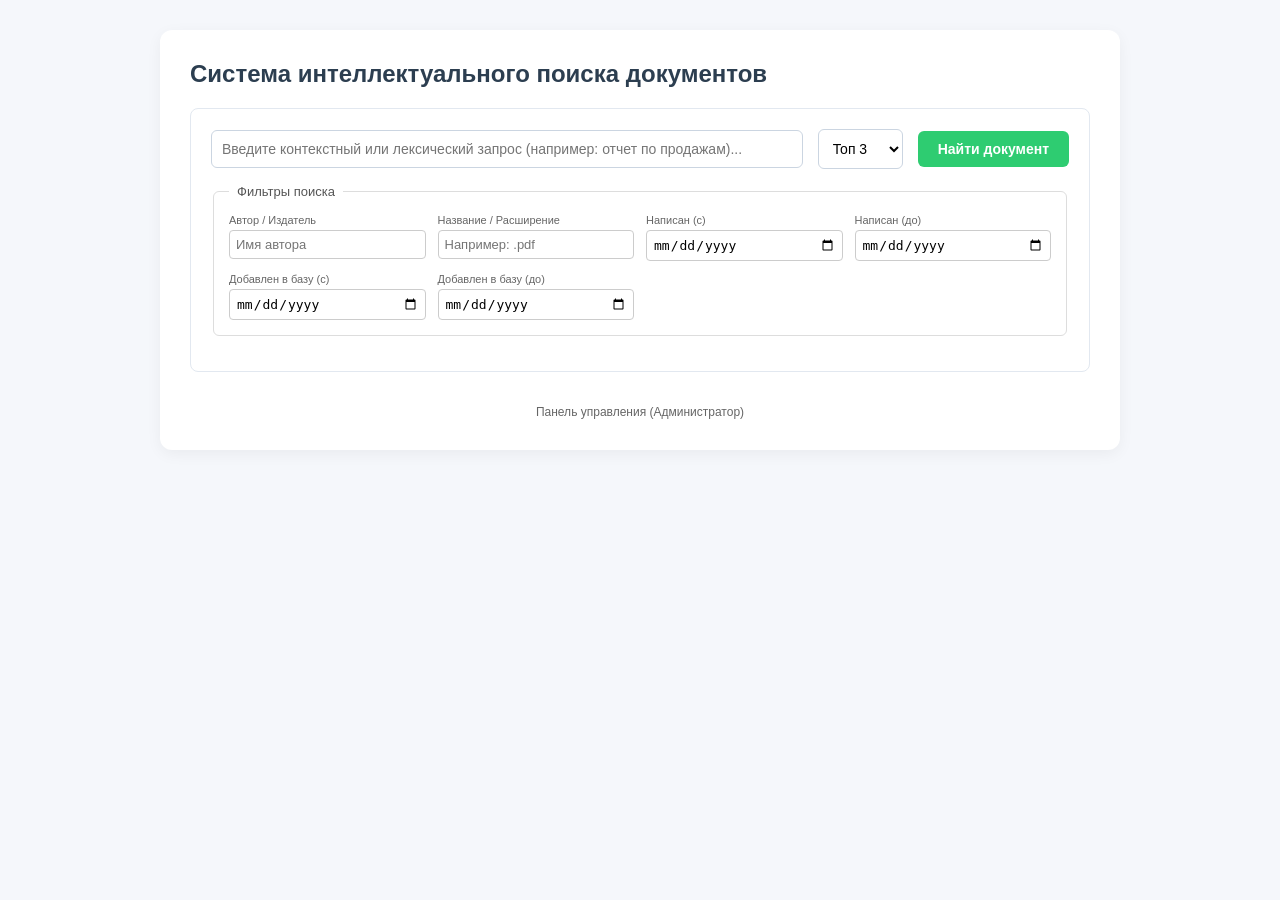
<file: templates/index.html>
<!DOCTYPE html>
<html lang="ru">
<head>
    <meta charset="UTF-8">
    <title>Интеллектуальный поиск документов</title>
    <link rel="stylesheet" href="/static/css/style.css">
    <link rel="icon" type="image/x-icon" href="/static/assets/favicon.ico">
</head>
<body>
    <div class="container">
        <h2>Система интеллектуального поиска документов</h2>
        
        <form id="js-search-form" class="section">
            <div class="flex-inputs">
                <input type="text" class="input-field js-search-input" placeholder="Введите контекстный или лексический запрос (например: отчет по продажам)..." required>
                <select class="limit-select limit-select-count" title="Количество результатов">
                    <option value="3" selected>Топ 3</option>
                    <option value="5">Топ 5</option>
                    <option value="10">Топ 10</option>
                </select>
                <button type="submit" class="btn-success">Найти документ</button>
            </div>

            <fieldset class="search-filters-fieldset">
                <legend class="search-filters-legend">Фильтры поиска</legend>
                <div class="search-filters-grid">
                    <div class="filter-control-group">
                        <label class="filter-label">Автор / Издатель</label>
                        <input type="text" class="filter-input js-filter-author" placeholder="Имя автора">
                    </div>
                    <div class="filter-control-group">
                        <label class="filter-label">Название / Расширение</label>
                        <input type="text" class="filter-input js-filter-filename" placeholder="Например: .pdf">
                    </div>
                    <div class="filter-control-group">
                        <label class="filter-label">Написан (с)</label>
                        <input type="date" class="filter-input js-created-after">
                    </div>
                    <div class="filter-control-group">
                        <label class="filter-label">Написан (до)</label>
                        <input type="date" class="filter-input js-created-before">
                    </div>
                    <div class="filter-control-group">
                        <label class="filter-label">Добавлен в базу (с)</label>
                        <input type="date" class="filter-input js-added-after">
                    </div>
                    <div class="filter-control-group">
                        <label class="filter-label">Добавлен в базу (до)</label>
                        <input type="date" class="filter-input js-added-before">
                    </div>
                </div>
            </fieldset>

            <div class="metrics-output"></div>
            <div class="js-results-container results-container"></div>
        </form>
        
        <div class="admin-link-wrapper">
            <a href="/admin" class="admin-redirect-link">Панель управления (Администратор)</a>
        </div>
    </div>

    <div id="js-toast-container" class="toast-container"></div>

    <script src="/static/js/app.js"></script>
</body>
</html>
</file>
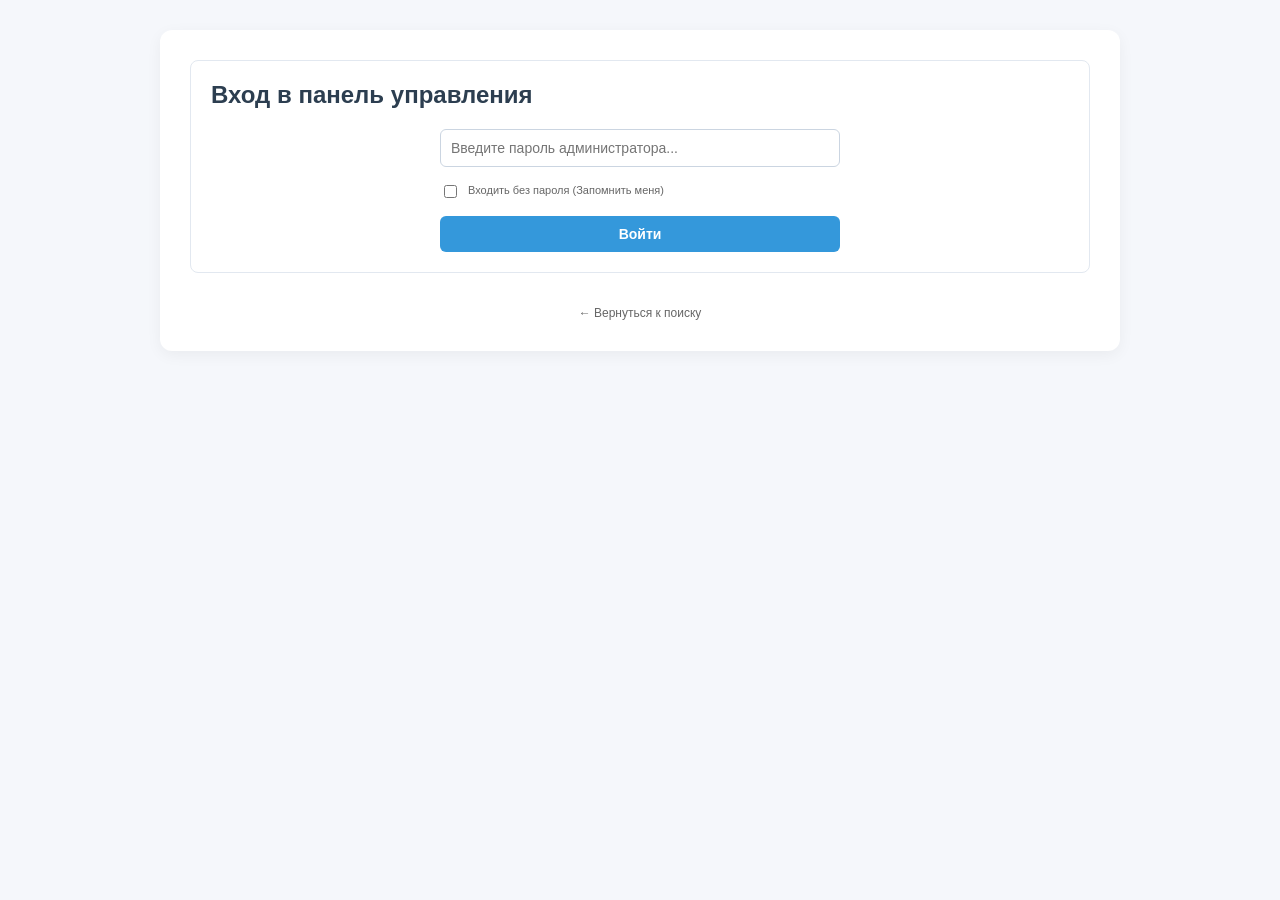
<file: templates/admin.html>
<!DOCTYPE html>
<html lang="ru">
<head>
    <meta charset="UTF-8">
    <title>Панель администратора — Smart Search</title>
    <link rel="stylesheet" href="/static/css/style.css">
    <link rel="icon" type="image/x-icon" href="/static/assets/favicon.ico">
</head>
<body>
    <div class="container">
        
        <div id="admin-auth-block" class="section">
            <h2>Вход в панель управления</h2>
            <form id="js-admin-login-form" class="auth-flex-form">
                <input type="password" id="js-admin-pass" class="input-field" placeholder="Введите пароль администратора..." required>
                
                <div class="checkbox-control-wrapper">
                    <input type="checkbox" id="js-remember-me">
                    <label for="js-remember-me" class="filter-label cursor-pointer">Входить без пароля (Запомнить меня)</label>
                </div>
                
                <button type="submit" class="btn-primary w-100">Войти</button>
            </form>
        </div>

        <div id="admin-panel-block" class="section hidden">
            <div class="admin-panel-header">
                <h2>Панель управления Хранилищем</h2>
                <button id="js-btn-logout" class="btn-secondary">Выйти</button>
            </div>

            <div class="search-filters-fieldset mb-20">
                <legend class="search-filters-legend">Управление конфигурацией системы</legend>
                <div class="admin-actions-flex-row">
                    <button id="js-btn-seed" class="btn-warning">Сгенерировать тестовую базу данных (10k записей)</button>
                    <button id="js-btn-hnsw-enable" class="btn-info">Включить HNSW-индекс</button>
                    <button id="js-btn-hnsw-disable" class="btn-secondary">Выключить HNSW-индекс</button>
                    <button id="js-btn-clear" class="btn-danger p-10-15">Полная очистка (БД + Диск)</button>
                    <span class="admin-metrics"></span>
                </div>
            </div>

            <div class="search-filters-fieldset mb-30">
                <legend class="search-filters-legend">Загрузка новых документов (PDF, Word, TXT)</legend>
                <div class="admin-upload-flex-column">
                    <div class="admin-file-input-row">
                        <input type="file" id="js-file-selector" class="input-field js-file-input" accept=".txt,.pdf,.docx">
                        <button id="js-btn-upload" class="btn-primary">Загрузить</button>
                    </div>
                    <div class="checkbox-control-wrapper">
                        <input type="checkbox" id="js-upload-folder-mode">
                        <label for="js-upload-folder-mode" class="filter-label cursor-pointer">Пакетная (множественная) загрузка</label>
                    </div>
                </div>
                
                <div class="search-filters-grid mt-15">
                    <div class="filter-control-group">
                        <label class="filter-label">Название документа</label>
                        <input type="text" class="filter-input js-doc-title" placeholder="Кастомное название">
                    </div>
                    <div class="filter-control-group">
                        <label class="filter-label">Автор документа</label>
                        <input type="text" class="filter-input js-doc-author" placeholder="Имя автора">
                    </div>
                    <div class="filter-control-group">
                        <label class="filter-label">Дата написания (создания)</label>
                        <input type="date" class="filter-input js-doc-created">
                    </div>
                </div>
            </div>

            <div class="search-filters-fieldset">
                <legend class="search-filters-legend">Репозиторий документов в хранилище</legend>
                
                <div class="flex-inputs mt-10">
                    <input type="text" id="js-table-mask" class="input-field" placeholder="Поиск по маске (ID, Название, Автор)...">
                </div>

                <div class="admin-table-container">
                    <table class="admin-data-table">
                        <colgroup>
                            <col class="col-w-7">
                            <col class="col-w-45"> 
                            <col class="col-w-18">
                            <col class="col-w-10">
                            <col class="col-w-10">
                            <col class="col-w-10">
                        </colgroup>
                        <thead>
                            <tr>
                                <th data-sort="id" class="th-sortable js-th-sort">ID <span id="sort-icon-id">▼</span></th>
                                <th data-sort="file_name" class="th-sortable js-th-sort">Название / Ссылка <span id="sort-icon-file_name"></span></th>
                                <th data-sort="author" class="th-sortable js-th-sort">Автор <span id="sort-icon-author"></span></th>
                                <th data-sort="created_at" class="th-sortable js-th-sort">Написан <span id="sort-icon-created_at"></span></th>
                                <th data-sort="added_at" class="th-sortable js-th-sort">Добавлен <span id="sort-icon-added_at"></span></th>
                                <th class="text-center">Действия</th>
                            </tr>
                        </thead>
                        <tbody id="js-admin-table-body">
                        </tbody>
                    </table>
                </div>

                <div class="pagination-container">
                    <span id="js-pagination-info" class="pagination-info">Страница 1 из 1 (Всего элементов: 0)</span>
                    <div class="pagination-buttons">
                        <button class="btn-secondary" id="js-btn-prev">Назад</button>
                        <button class="btn-secondary" id="js-btn-next">Вперед</button>
                    </div>
                </div>
            </div>
        </div>

        <div class="mt-30 text-center">
            <a href="/" class="admin-redirect-link">← Вернуться к поиску</a>
        </div>
    </div>

    <div id="js-edit-modal" class="modal-overlay">
        <div class="modal-content">
            <div class="modal-header">Редактирование метаданных документа (ID: <span id="modal-doc-id"></span>)</div>
            
            <div class="modal-body-flex-column">
                <div class="filter-control-group">
                    <label class="filter-label">Название документа</label>
                    <input type="text" id="modal-input-title" class="filter-input" placeholder="Введите название">
                </div>
                <div class="filter-control-group">
                    <label class="filter-label">Автор</label>
                    <input type="text" id="modal-input-author" class="filter-input" placeholder="Укажите автора">
                </div>
                <div class="filter-control-group">
                    <label class="filter-label">Дата написания / создания</label>
                    <input type="date" id="modal-input-created" class="filter-input">
                </div>
                <div class="filter-control-group">
                    <label class="filter-label">Дата добавления в базу данных (системная)</label>
                    <input type="date" id="modal-input-added" class="filter-input">
                </div>
            </div>
            
            <div class="modal-footer">
                <button id="js-modal-btn-cancel" class="btn-secondary">Отмена</button>
                <button id="js-modal-btn-submit" class="btn-success">Сохранить изменения</button>
            </div>
        </div>
    </div>

    <div id="js-toast-container" class="toast-container"></div>

    <script src="/static/js/admin.js"></script>
</body>
</html>
</file>
<file: static/css/style.css>
/* ==========================================================================
   1. ГЛОБАЛЬНЫЕ И БАЗОВЫЕ СТИЛИ (GLOBAL STYLES)
   ========================================================================== */
body {
    font-family: 'Segoe UI', Tahoma, Geneva, Verdana, sans-serif;
    margin: 30px;
    background-color: #f5f7fb;
    color: #333;
}

.container {
    max-width: 900px;
    margin: 0 auto;
    background: white;
    padding: 30px;
    border-radius: 12px;
    box-shadow: 0 4px 15px rgba(0,0,0,0.05);
}

h2 {
    color: #2c3e50;
    margin-top: 0;
    margin-bottom: 20px;
    font-weight: 600;
}

/* Универсальные вспомогательные классы (Utility Classes) */
.hidden { display: none !important; }
.w-100 { width: 100% !important; }
.text-center { text-align: center !important; }
.cell-bold { font-weight: bold !important; }
.cursor-pointer { cursor: pointer !important; }
.text-muted-gray { color: #666 !important; }

/* Вспомогательные отступы (Margin Utilities) */
.mt-10 { margin-top: 10px !important; }
.mt-15 { margin-top: 15px !important; }
.mt-30 { margin-top: 30px !important; }
.mb-20 { margin-bottom: 20px !important; }
.mb-30 { margin-bottom: 30px !important; }
.p-10-15 { padding: 10px 15px !important; }


/* ==========================================================================
   2. КОМПОНЕНТЫ ИНТЕРФЕЙСА (FORM & UI COMPONENTS)
   ========================================================================== */
.section {
    border: 1px solid #e2e8f0;
    padding: 20px;
    border-radius: 8px;
    margin-bottom: 25px;
    background: #fff;
}

.flex-inputs {
    display: flex;
    gap: 15px;
    margin-bottom: 10px;
    align-items: center;
}

.input-field {
    flex-grow: 1;
    padding: 10px;
    border: 1px solid #cbd5e1;
    border-radius: 6px;
    font-size: 14px;
}

.limit-select {
    padding: 10px;
    border: 1px solid #cbd5e1;
    border-radius: 6px;
    font-size: 14px;
    background: white;
    width: auto;
}

/* Кнопки управления (Buttons) */
button {
    padding: 10px 20px;
    border: none;
    border-radius: 6px;
    font-size: 14px;
    cursor: pointer;
    font-weight: bold;
    transition: all 0.2s ease;
}

button:disabled {
    background-color: #cbd5e1 !important;
    color: #94a3b8 !important;
    cursor: not-allowed;
    transform: none !important;
}

.btn-primary { background-color: #3498db; color: white; }
.btn-primary:hover:not(:disabled) { background-color: #2980b9; }

.btn-secondary { background-color: #6c757d; color: white; }
.btn-secondary:hover:not(:disabled) { background-color: #5a6268; }

.btn-success { background-color: #2ecc71; color: white; }
.btn-success:hover:not(:disabled) { background-color: #27ae60; }

.btn-danger { background-color: #e74c3c; color: white; }
.btn-danger:hover:not(:disabled) { background-color: #c0392b; }

.btn-warning { background-color: #ffc107; color: #000; }
.btn-warning:hover:not(:disabled) { background-color: #e0a800; }

.btn-info { background-color: #17a2b8; color: white; }
.btn-info:hover:not(:disabled) { background-color: #138496; }


/* ==========================================================================
   3. БЛОК ФИЛЬТРАЦИИ МЕТАДАННЫХ (METADATA FILTERS GRID)
   ========================================================================== */
.search-filters-fieldset {
    margin-top: 15px;
    border: 1px solid #ddd;
    padding: 15px;
    border-radius: 6px;
}

.search-filters-legend {
    font-size: 13px;
    color: #555;
    padding: 0 8px;
    font-weight: 500;
}

.search-filters-grid {
    display: grid;
    grid-template-columns: repeat(auto-fit, minmax(180px, 1fr));
    gap: 12px;
}

.filter-control-group {
    display: flex;
    flex-direction: column;
}

.filter-label {
    font-size: 11px;
    color: #666;
    margin-bottom: 4px;
    font-weight: 500;
}

.filter-input {
    width: 100%;
    padding: 6px;
    border: 1px solid #ccc;
    border-radius: 4px;
    box-sizing: border-box;
    font-size: 13px;
}

.checkbox-control-wrapper {
    display: flex;
    align-items: center;
    gap: 8px;
    width: 100%;
}


/* ==========================================================================
   4. ВЫДАЧА РЕЗУЛЬТАТОВ ПОИСКА (SEARCH RESULTS COMPONENT)
   ========================================================================== */
.results-container {
    margin-top: 15px;
}

.result-item {
    background: #f8fafc;
    padding: 15px;
    border-left: 4px solid #3498db;
    margin-top: 12px;
    border-radius: 0 6px 6px 0;
    border-top: 1px solid #e2e8f0;
    border-right: 1px solid #e2e8f0;
    border-bottom: 1px solid #e2e8f0;
}

.result-item-header {
    display: flex;
    justify-content: space-between;
    align-items: flex-start;
}

.result-title-link {
    font-size: 16px;
    font-weight: bold;
    color: #007bff;
    text-decoration: none;
    transition: color 0.1s ease;
}
.result-title-link:hover {
    color: #0056b3;
    text-decoration: underline;
}

.result-item-sub-meta {
    font-size: 12px;
    color: #777;
    margin-top: 4px;
}

.metrics-output {
    font-weight: bold;
    color: #2c3e50;
    margin-top: 15px;
    display: block;
    font-size: 13px;
}

.results-empty-stub {
    color: #666;
    text-align: center;
    padding: 25px;
    font-weight: 500;
}

/* Теги релевантности RRF и Рангов */
.vsr-score-badge {
    text-align: right;
    font-size: 12px;
    background: #fff;
    border: 1px solid #ddd;
    padding: 4px 8px;
    border-radius: 4px;
}

.rank-info-block {
    margin-top: 10px;
    font-size: 11px;
    color: #888;
    background: #f1f5f9;
    padding: 5px 10px;
    border-radius: 4px;
}

.rank-semantic-val { color: #007bff; font-weight: bold; }
.rank-keyword-val { color: #28a745; font-weight: bold; }
.vsr-score-val { color: #e74c3c; font-weight: bold; }

.vsr-tooltip-trigger {
    cursor: help;
    border-bottom: 1px dotted #e74c3c;
}


/* ==========================================================================
   5. АДМИНИСТРАТИВНАЯ ПАНЕЛЬ И РЕПОЗИТОРИЙ (ADMIN PANEL & DATA TABLE)
   ========================================================================== */
.auth-flex-form {
    display: flex;
    flex-direction: column;
    gap: 15px;
    max-width: 400px;
    margin: 0 auto;
}

.admin-panel-header {
    display: flex;
    justify-content: space-between;
    align-items: center;
    margin-bottom: 20px;
}

.admin-actions-flex-row {
    display: flex;
    gap: 10px;
    padding: 5px;
    flex-wrap: wrap;
}

.admin-upload-flex-column {
    display: flex;
    margin-top: 10px;
    flex-direction: column;
    align-items: flex-start;
    gap: 10px;
}

.admin-file-input-row {
    display: flex;
    gap: 10px;
    width: 100%;
}

.admin-file-input-row .input-field {
    padding: 5px;
}

.admin-link-wrapper {
    margin-top: 30px;
    text-align: center;
}

.admin-redirect-link {
    color: #666;
    font-size: 12px;
    text-decoration: none;
}
.admin-redirect-link:hover {
    text-decoration: underline;
}

.admin-metrics {
    align-self: center;
    font-size: 13px;
    color: #666;
    margin-left: 10px;
    font-weight: 500;
}

/* Стилизация таблицы (Data Table Component) */
.admin-table-container {
    margin-top: 15px;
    overflow-x: auto;
}

.admin-data-table {
    width: 100%;
    border-collapse: collapse;
    font-size: 13px;
    text-align: left;
    table-layout: fixed;
}

/* Ширина колонок таблицы */
.admin-table-container .col-w-7  { width: 7%; }
.admin-table-container .col-w-45 { width: 45%; }
.admin-table-container .col-w-18 { width: 18%; }
.admin-table-container .col-w-10 { width: 10%; }

.admin-data-table thead tr {
    background: #f1f1f1;
    border-bottom: 2px solid #ddd;
}

.admin-data-table th, .admin-data-table td {
    padding: 10px 8px;
    vertical-align: middle;
}

.th-sortable {
    cursor: pointer;
    user-select: none;
    transition: background 0.2s ease;
}
.th-sortable:hover {
    background: #e5e5e5;
}

.admin-data-table tbody tr {
    border-bottom: 1px solid #eee;
    transition: background 0.1s ease;
}
.admin-data-table tbody tr:hover {
    background: #f9f9f9;
}

.table-empty-stub-cell {
    text-align: center;
    padding: 15px;
    color: #777;
    font-weight: 500;
}

.table-doc-link {
    color: #007bff;
    text-decoration: none;
    font-weight: 500;
}
.table-doc-link:hover {
    text-decoration: underline;
}

.table-locale-badge {
    font-size: 10px;
    color: #999;
    display: block;
    margin-top: 2px;
}

.text-ellipsis-block {
    white-space: nowrap;
    overflow: hidden;
    text-overflow: ellipsis;
    display: block;
    width: 100%;
}

/* Табличные действия и пагинация */
.actions-flex-container {
    display: flex;
    gap: 6px;
    justify-content: center;
    align-items: center;
    flex-wrap: wrap;
}

.actions-flex-container .btn-table-edit,
.actions-flex-container .btn-table-delete {
    margin: 0;
    flex: 1 1 auto;
    min-width: 65px;
    text-align: center;
    padding: 5px 8px;
    font-size: 11px;
    border-radius: 4px;
}

.btn-table-edit { background: #ffc107; color: #000; }
.btn-table-edit:hover { background: #e0a800; }

.btn-table-delete { background: #e74c3c; color: #fff; }
.btn-table-delete:hover { background: #c0392b; }

.pagination-container {
    display: flex;
    justify-content: space-between;
    align-items: center;
    margin-top: 15px;
    font-size: 13px;
}

.pagination-info { color: #666; font-weight: 500; }
.pagination-buttons { display: flex; gap: 5px; }

.pagination-buttons button {
    padding: 6px 12px;
    font-size: 12px;
}


/* ==========================================================================
   6. МОДАЛЬНЫЕ ОКНА И ОВЕРЛЕИ (MODAL WINDOWS COMPONENT)
   ========================================================================== */
.modal-overlay {
    position: fixed;
    top: 0;
    left: 0;
    width: 100%;
    height: 100%;
    background: rgba(0, 0, 0, 0.5);
    display: flex;
    justify-content: center;
    align-items: center;
    z-index: 1000;
    opacity: 0;
    pointer-events: none;
    transition: opacity 0.2s ease;
}

.modal-overlay.active {
    opacity: 1;
    pointer-events: auto;
}

.modal-content {
    background: #fff;
    padding: 24px;
    border-radius: 8px;
    width: 100%;
    max-width: 450px;
    box-shadow: 0 4px 20px rgba(0,0,0,0.2);
    transform: translateY(-20px);
    transition: transform 0.2s ease;
}

.modal-overlay.active .modal-content {
    transform: translateY(0);
}

.modal-header {
    font-size: 16px;
    font-weight: bold;
    margin-bottom: 18px;
    color: #333;
    border-bottom: 1px solid #eee;
    padding-bottom: 10px;
}

.modal-body-flex-column {
    display: flex;
    flex-direction: column;
    gap: 12px;
}

.modal-footer {
    display: flex;
    justify-content: flex-end;
    gap: 10px;
    margin-top: 20px;
    border-top: 1px solid #eee;
    padding-top: 15px;
}


/* ==========================================================================
   7. СИСТЕМА УВЕДОМЛЕНИЙ И ТОСТОВ (TOAST NOTIFICATIONS COMPONENT)
   ========================================================================== */
.toast-container {
    position: fixed;
    bottom: 20px;
    right: 20px;
    display: flex;
    flex-direction: column;
    gap: 10px;
    z-index: 9999;
}

.toast-item {
    background: #333;
    color: #fff;
    padding: 14px 24px;
    border-radius: 6px;
    font-size: 13px;
    box-shadow: 0 4px 12px rgba(0,0,0,0.15);
    opacity: 0;
    transform: translateY(20px);
    transition: opacity 0.3s ease, transform 0.3s ease;
    min-width: 260px;
    max-width: 380px;
    display: flex;
    justify-content: space-between;
    align-items: center;
}

.toast-item.show {
    opacity: 1;
    transform: translateY(0);
}

.toast-success {
    background: #2ecc71;
    border-left: 5px solid #27ae60;
}

.toast-error {
    background: #e74c3c;
    border-left: 5px solid #c0392b;
}

.toast-close-btn {
    margin-left: 15px;
    cursor: pointer;
    font-size: 18px;
    font-weight: bold;
    line-height: 1;
    opacity: 0.7;
    transition: opacity 0.1s ease;
}
.toast-close-btn:hover {
    opacity: 1;
}
</file>
